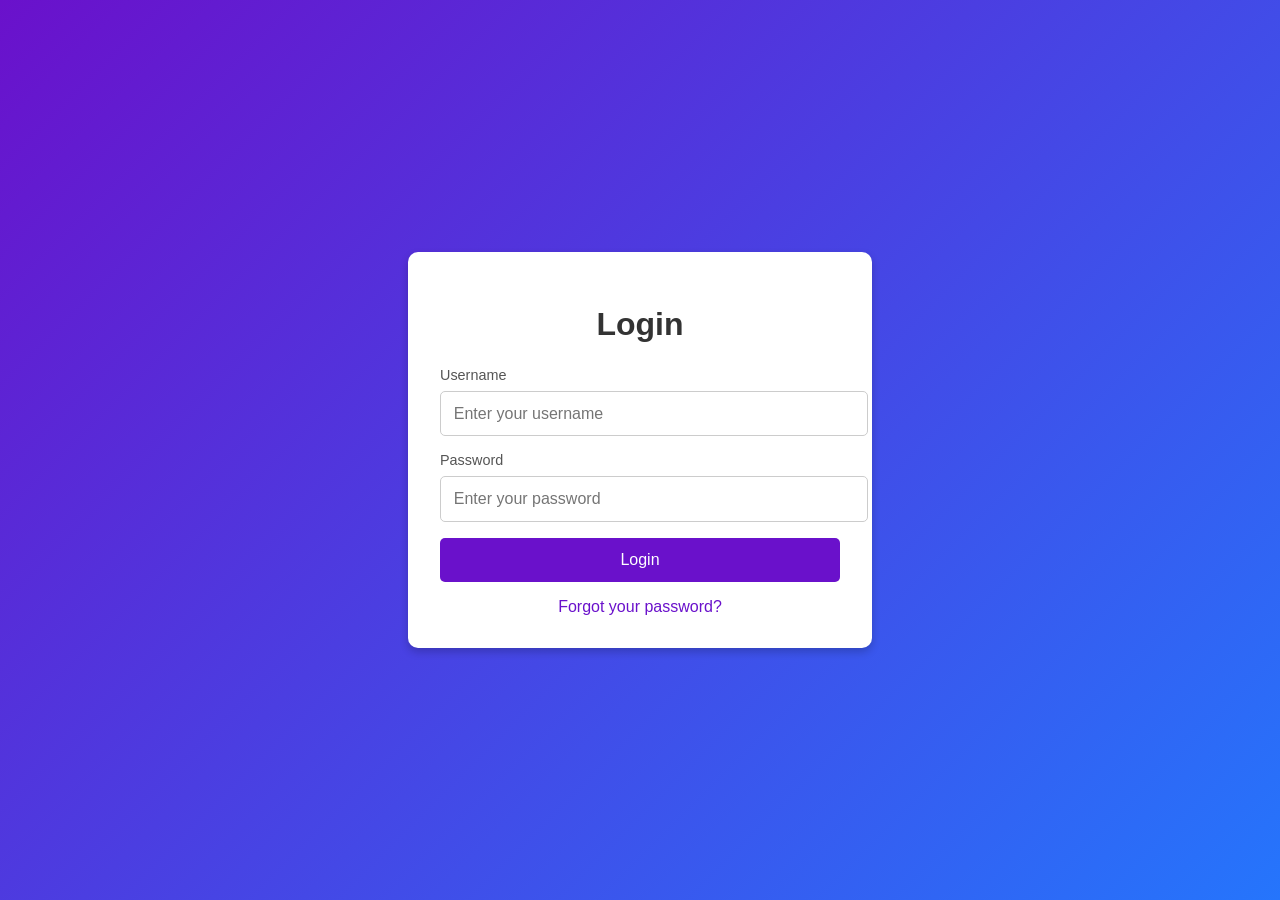
<file: index.html>
<!DOCTYPE html>
<html lang="en">
<head>
    <meta charset="UTF-8">
    <meta name="viewport" content="width=device-width, initial-scale=1.0">
    <title>Login Page</title>
    <link rel="stylesheet" href="styles.css"> <!-- Linking the external CSS file -->
</head>
<body>
    <div class="login-container">
        <h1>Login</h1>
        <form id="loginForm">
            <div class="form-group">
                <label for="username">Username</label>
                <input type="text" id="username" name="username" placeholder="Enter your username">
            </div>
            <div class="form-group">
                <label for="password">Password</label>
                <input type="password" id="password" name="password" placeholder="Enter your password">
            </div>
            <button type="submit" class="login-btn">Login</button>
            <div class="forgot-password">
                <a href="#">Forgot your password?</a>
            </div>
        </form>
    </div>
    <script src="./script.js"></script>
</body>
</html>
</file>
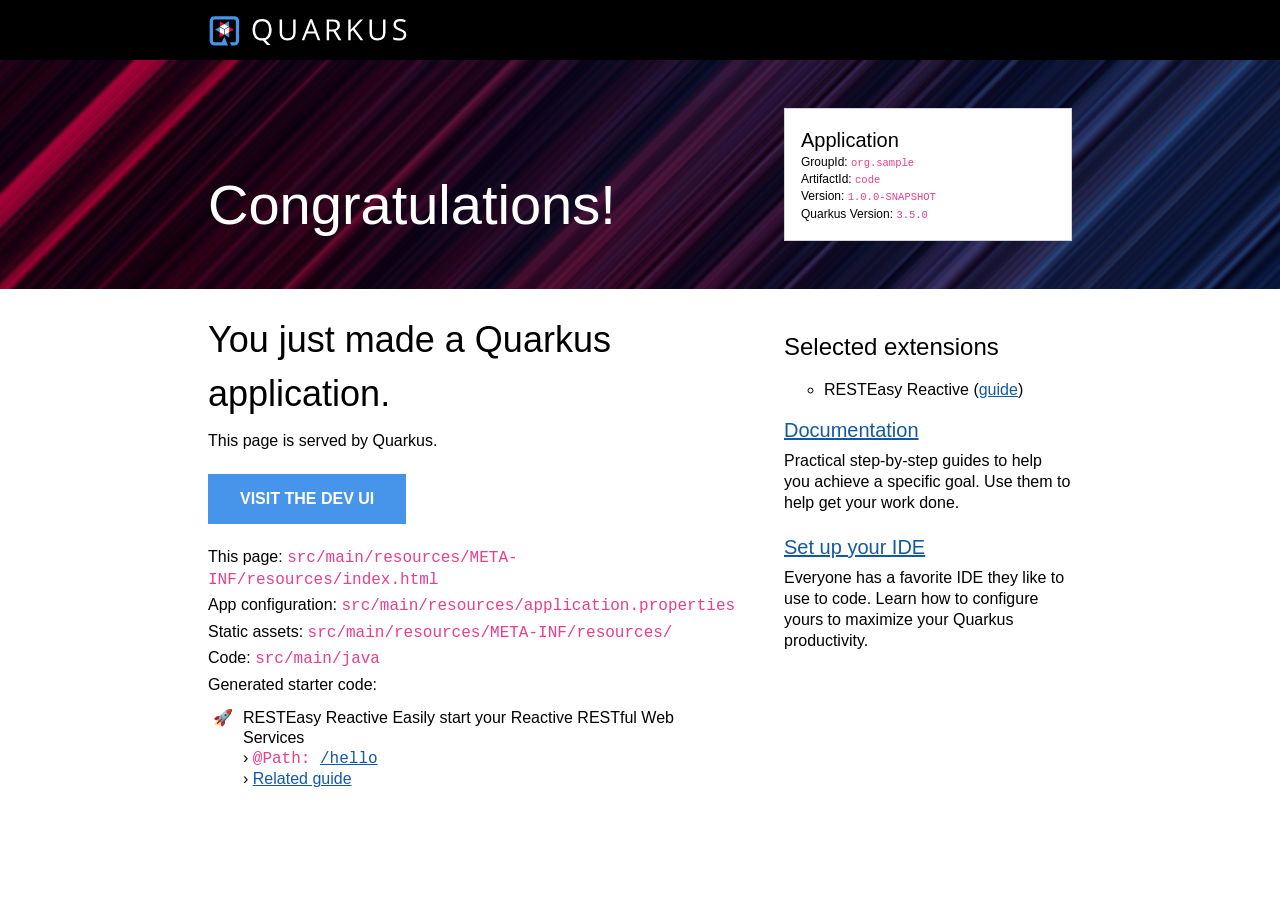
<file: code/code/target/classes/META-INF/resources/index.html>
<!DOCTYPE html>
<html lang="en">
    <head>
        <meta charset="UTF-8">
        <title>code - 1.0.0-SNAPSHOT</title>
        <style>
            body {
                margin: 0;
                font-family: Roboto, "Helvetica Neue", Arial, sans-serif;
            }
            code {
                font-family: "Courier New", monospace;
                color: #e83e8c;
                word-break: break-word;
            }
            h1, h2, h3, h4, h5, h6 {
                margin-bottom: 0.5rem;
                font-weight: 400;
                line-height: 1.5;
            }
            h1 { font-size: 2.25rem; }
            h2 { font-size: 1.6rem }
            h3 { font-size: 1.5rem }
            h4 { font-size: 1.4rem }
            h5 { font-size: 1.25rem }
            h6 { font-size: 1rem }
            p {
                padding: .15rem 0;
                margin: 0;
                line-height: 1.3rem;
            }
            a {
                text-decoration: underline;
                color: #1259A5;
            }
            a:hover, a:active { color: #c00; }
            .grid {
                display: grid;
                grid-template-columns: repeat(12, 1fr);
                clear: both;
            }
            .header-wrapper {
                padding: 0 13rem;
                background: black;
            }
            .banner-wrapper {
                padding: 0 13rem;
                background: url([data-uri]) repeat-x, #0D1C2C;
            }
            .content-wrapper {
                padding: 0 13rem;
                background: white;
            }
            .header {
                background-position: 0 1rem;
                min-height: 60px;
                grid-column: span 12;
            }
            #quarkus-logo-svg {
                width: 200px;
                height: 30px;
                padding-top: 1rem;
            }
            .banner {
                grid-column: span 12;
                padding: 2rem 0;
            }
            .callout {
                color: white;
                font-size: 3.5rem;
                margin: 0;
                padding-top: 5rem;
                grid-column: span 8;
            }
            .app-details {
                margin: 1rem 0;
                border: 1px solid lightgrey;
                padding: 1rem;
                background: white;
                font-size: .75rem;
                font-weight: 300;
                grid-column: span 4;
            }
            .app-details code { font-size: 87.5%; }
            .app-details ul {
                list-style-type: none;
                padding: 0;
                margin: 0;
            }
            .app-details ul li { margin-bottom: 0.2rem; }
            .app-details h5 {
                margin: 0;
                padding: 0;
            }
            .left-column {
                grid-column: span 8;
                padding-right: 3rem;
            }
            .left-column p {
                padding: .15rem 0;
                margin: 0;
                font-weight: 300;
            }
            .left-column ul {
                margin: 0;
                padding: 10px 0 0 25px;
                list-style-type: "\1F680";
                font-weight: 300;
            }
            .left-column li { padding-left: 10px; }
            .left-column .cta-button {
                margin: 20px 0;
                display: inline-block;
                padding: 1rem 2rem;
                background-color: #4695EB;
                font-weight: 600;
                color: white;
                text-decoration: none;
                text-transform: uppercase;
            }
            .right-column {
                grid-column: span 4;
                margin-top: 1rem;
                font-weight: 200;
            }
            .right-column h5 {
                padding: 1rem 0 .25rem 0;
                margin: 0;
                font-weight: 300;
            }
            .right-column h3 { font-weight: 400;}
            .right-column ul {
                margin: 0;
                list-style-type: circle;
            }
            .right-column li {
                padding: .5rem 0 0 0;
            }
            .provided-code {
                line-height: 20px;
            }
            .provided-code b {
                font-weight: 400;
                margin-bottom: 15px;
            }
            @media screen and (max-width: 1023px) {
                .header-wrapper {
                    padding: 0 1rem;
                    background: black;
                }
                .banner-wrapper { padding: 0 1rem; }
                .content-wrapper {
                    padding: 0 1rem;
                    background: white;
                }
                .left-column {
                    grid-column: span 12;
                }
                .right-column {
                    grid-column: span 12;
                    margin: 3rem 0;
                }
                .callout {
                    color: white;
                    font-size: 3.5rem;
                    margin: 0;
                    padding: 1rem 0;
                    grid-column: span 12;
                }
                .app-details {
                    margin: 1rem 0;
                    border: 1px solid lightgrey;
                    padding: 1rem;
                    background: white;
                    font-size: 1rem;
                    font-weight: 300;
                    grid-column: span 12;
                }
            }
        </style>
    </head>
    <body>
        <div class="header-wrapper">
            <div class="grid">
                <div class="header">
                    <svg id="quarkus-logo-svg" data-name="Quarkus Logo" xmlns="http://www.w3.org/2000/svg" viewBox="0 0 1280 195">
                        <defs>
                            <style>.cls-1 {
                                fill: #fff;
                            }

                            .cls-2 {
                                fill: #4695eb;
                            }

                            .cls-3 {
                                fill: #ff004a;
                            }</style>
                        </defs>
                        <title>quarkus_logo_horizontal_rgb_1280px_reverse</title>
                        <path class="cls-1"
                              d="M404,89.39q0,25.9-10.49,43.07a52.31,52.31,0,0,1-29.61,23.24l32.3,33.39H373.29l-26.45-30.44-5.11.19q-30,0-46.27-18.22T279.17,89.2q0-32.93,16.34-51.05T341.92,20q29.24,0,45.66,18.45T404,89.39Zm-108.14,0q0,27.39,11.74,41.55t34.11,14.15q22.56,0,34.07-14.11t11.51-41.59q0-27.21-11.47-41.27T341.92,34.05q-22.56,0-34.3,14.16T295.88,89.39Z"/>
                        <path class="cls-1"
                              d="M559.56,22.15V109.4q0,23.05-14,36.25T507,158.84q-24.51,0-37.92-13.29T455.7,109V22.15h15.78v88q0,16.88,9.28,25.91t27.29,9q17.16,0,26.45-9.08T543.78,110V22.15Z"/>
                        <path class="cls-1"
                              d="M703.6,157,686.7,114.1H632.31L615.6,157h-16L653.29,21.6h13.27L719.93,157Zm-21.82-57L666,58.21q-3.07-7.92-6.32-19.46a172.55,172.55,0,0,1-5.85,19.46l-16,41.78Z"/>
                        <path class="cls-1"
                              d="M777.19,100.92V157H761.4V22.15h37.23q25,0,36.89,9.5t11.93,28.59q0,26.74-27.29,36.16L857,157H838.35l-32.86-56.07Zm0-13.47h21.62q16.71,0,24.51-6.6t7.79-19.78q0-13.37-7.93-19.27T797.7,35.89H777.19Z"/>
                        <path class="cls-1"
                              d="M999.75,157H981.18L931.71,91.6l-14.2,12.54V157H901.73V22.15h15.78V89l61.54-66.87h18.66L943.13,80.72Z"/>
                        <path class="cls-1"
                              d="M1143.69,22.15V109.4q0,23.05-14,36.25t-38.52,13.19q-24.5,0-37.92-13.29T1039.82,109V22.15h15.78v88q0,16.88,9.28,25.91t27.29,9q17.17,0,26.46-9.08t9.28-26.06V22.15Z"/>
                        <path class="cls-1"
                              d="M1279,121.11q0,17.8-13,27.76t-35.28,10q-24.13,0-37.13-6.18V137.53a97.82,97.82,0,0,0,18.2,5.53,95.67,95.67,0,0,0,19.49,2q15.78,0,23.76-6t8-16.55q0-7-2.83-11.48t-9.46-8.26q-6.65-3.78-20.19-8.58-18.94-6.72-27.06-16t-8.12-24.07q0-15.58,11.79-24.81t31.18-9.22a92.55,92.55,0,0,1,37.22,7.37l-4.91,13.65q-16.82-7-32.68-7-12.53,0-19.58,5.35t-7.06,14.85q0,7,2.6,11.48t8.77,8.21q6.18,3.73,18.89,8.26,21.36,7.56,29.38,16.23T1279,121.11Z"/>
                        <polygon class="cls-2" points="126.05 34.6 96.61 51.59 126.05 68.59 126.05 34.6"/>
                        <polygon class="cls-3" points="67.17 34.6 67.17 68.59 96.61 51.59 67.17 34.6"/>
                        <polygon class="cls-1" points="126.05 68.59 96.61 51.59 67.17 68.59 96.61 85.59 126.05 68.59"/>
                        <polygon class="cls-2" points="36.13 88.36 65.57 105.36 65.57 71.37 36.13 88.36"/>
                        <polygon class="cls-3" points="65.57 139.35 95.01 122.36 65.57 105.36 65.57 139.35"/>
                        <polygon class="cls-1" points="65.57 71.37 65.57 105.36 95.01 122.36 95.01 88.36 65.57 71.37"/>
                        <polygon class="cls-2" points="127.65 139.35 127.65 105.36 98.21 122.36 127.65 139.35"/>
                        <polygon class="cls-3" points="157.09 88.36 127.65 71.37 127.65 105.36 157.09 88.36"/>
                        <polygon class="cls-1" points="98.21 122.36 127.65 105.36 127.65 71.37 98.21 88.36 98.21 122.36"/>
                        <path class="cls-2"
                              d="M160.5,1H32.72A31.81,31.81,0,0,0,1,32.72V160.5a31.81,31.81,0,0,0,31.72,31.72h87.51L96.61,134.85,79.48,171.07H32.72A10.71,10.71,0,0,1,22.15,160.5V32.72A10.71,10.71,0,0,1,32.72,22.15H160.5a10.71,10.71,0,0,1,10.57,10.57V160.5a10.71,10.71,0,0,1-10.57,10.57H132.77l8.71,21.15h19a31.81,31.81,0,0,0,31.72-31.72V32.72A31.81,31.81,0,0,0,160.5,1Z"/>
                    </svg>
                </div>
            </div>
        </div>
        <div class="banner-wrapper">
            <div class="grid">
                <div class="banner">
                    <div class="grid">
                        <div class="callout">Congratulations!</div>
                        <div class="app-details">
                            <h5>Application</h5>
                            <ul>
                                <li>GroupId: <code>org.sample</code></li>
                                <li>ArtifactId: <code>code</code></li>
                                <li>Version: <code>1.0.0-SNAPSHOT</code></li>
                                <li>Quarkus Version: <code>3.5.0</code></li>
                            </ul>
                        </div>
                    </div>
                </div>
            </div>
        </div>
        <div class="content-wrapper">
            <div class="grid">
                <div class="left-column">
                    <h1>You just made a Quarkus application.</h1>
                    <p>This page is served by Quarkus.</p>
                    <a href="/q/dev-ui/" class="cta-button">Visit the Dev UI</a>
                    <p>This page: <code>src/main/resources/META-INF/resources/index.html</code></p>
                    <p>App configuration: <code>src/main/resources/application.properties</code></p>
                    <p>Static assets: <code>src/main/resources/META-INF/resources/</code></p>
                    <p>Code: <code>src/main/java</code></p>
                    <p>Generated starter code:</p>
                    <ul class="provided-code">
                                <li class="provided-code">
            <b>RESTEasy Reactive</b>&nbsp;Easily start your Reactive RESTful Web Services
            <br />&rsaquo; <code>@Path: <a href="/hello" class="path-link" target="_blank">/hello</a></code>
            <br />&rsaquo; <a href="https://quarkus.io/guides/getting-started-reactive#reactive-jax-rs-resources" class="guide-link" target="_blank">Related guide</a>
        </li>

                    </ul>
                </div>
                <div class="right-column">
                    <h3>Selected extensions</h3>
                    <ul>
                        <li title="A Jakarta REST implementation utilizing build time processing and Vert.x. This extension is not compatible with the quarkus-resteasy extension, or any of the extensions that depend on it.">RESTEasy Reactive (<a href="https://quarkus.io/guides/resteasy-reactive" target="_blank">guide</a>)</li>
                    </ul>
                    <h5><a href="https://quarkus.io/guides/">Documentation</a></h5>
                    <p>Practical step-by-step guides to help you achieve a specific goal. Use them to help get your work
                        done.</p>
                    <h5><a href="https://quarkus.io/guides/maven-tooling">Set up your IDE</a></h5>
                    <p>Everyone has a favorite IDE they like to use to code. Learn how to configure yours to maximize your
                        Quarkus productivity.</p>
                </div>
            </div>
        </div>
    </body>
</html>
</file>
<file: styles.css>
body {
    font-family: Arial, sans-serif;
    margin: 0;
    padding: 0;
    display: flex;
    justify-content: center;
    align-items: center;
    height: 100vh;
    background: linear-gradient(135deg, #6a11cb, #2575fc);
}

.login-container {
    background: #fff;
    padding: 2rem;
    border-radius: 10px;
    box-shadow: 0 4px 8px rgba(0, 0, 0, 0.2);
    width: 100%;
    max-width: 400px;
}

.login-container h1 {
    text-align: center;
    color: #333;
    margin-bottom: 1.5rem;
}

.form-group {
    margin-bottom: 1rem;
}

.form-group label {
    display: block;
    font-size: 0.9rem;
    margin-bottom: 0.5rem;
    color: #555;
}

.form-group input {
    width: 100%;
    padding: 0.8rem;
    border: 1px solid #ccc;
    border-radius: 5px;
    font-size: 1rem;
}

.form-group input:focus {
    outline: none;
    border-color: #6a11cb;
    box-shadow: 0 0 5px rgba(106, 17, 203, 0.5);
}

.login-btn {
    background: #6a11cb;
    color: #fff;
    border: none;
    padding: 0.8rem;
    border-radius: 5px;
    width: 100%;
    font-size: 1rem;
    cursor: pointer;
    transition: background 0.3s ease;
}

.login-btn:hover {
    background: #4e0e9b;
}

.forgot-password {
    margin-top: 1rem;
    text-align: center;
}

.forgot-password a {
    color: #6a11cb;
    text-decoration: none;
}

.forgot-password a:hover {
    text-decoration: underline;
}
</file>
